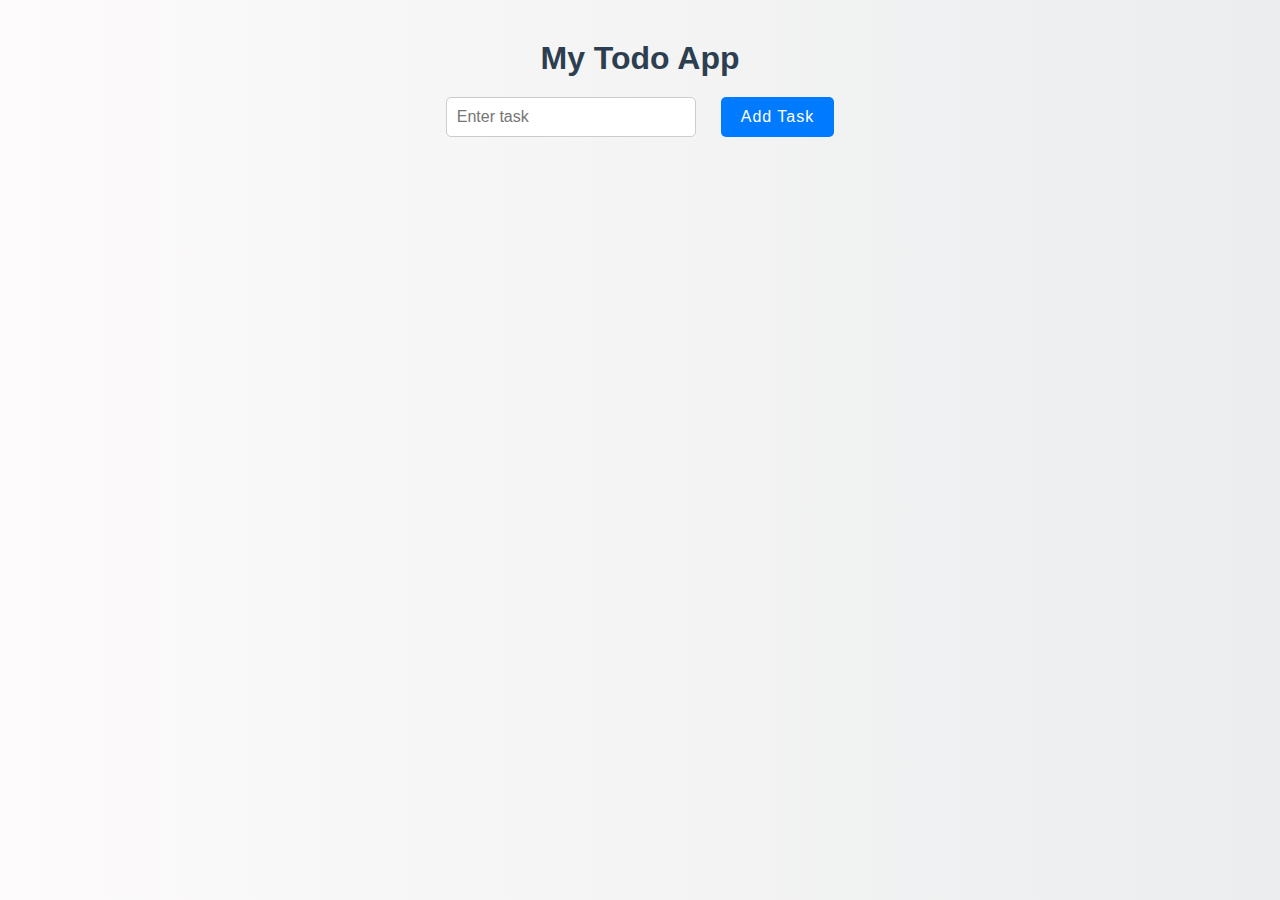
<file: project1/index.html>
<!DOCTYPE html>
<html lang="en">
<head>
    <meta charset="UTF-8">
    <meta name="viewport" content="width=device-width, initial-scale=1.0">
    <title>Todo App</title>
    <link rel="stylesheet" href="style.css">
</head>
<body>

   

   <h1>My Todo App</h1>
   <div class="input-group">
   <input placeholder="Enter task">
   <button>Add Task</button>
     </div>
    <ul></ul>

 
    <script src="app.js"></script>
    
    
</body>
</html>
</file>
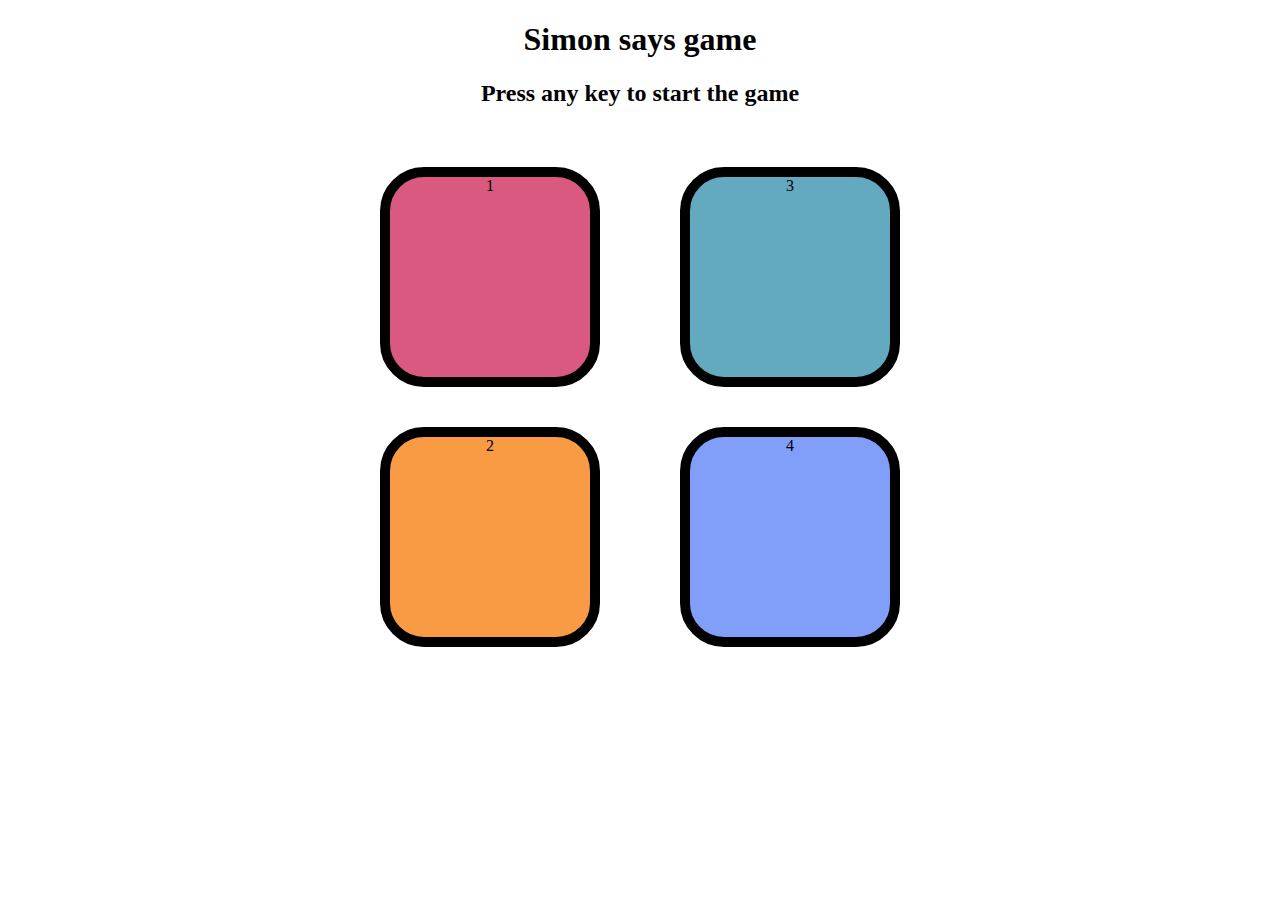
<file: project2/index.html>
<!DOCTYPE html>
<html lang="en">
<head>
    <meta charset="UTF-8">
    <meta name="viewport" content="width=device-width, initial-scale=1.0">
    <title>Simon says game</title>
    <link rel="stylesheet" href="style.css">
</head>
<body>

   <h1>Simon says game</h1>
   <h2>Press any key to start the game</h2>

   <div class="btn-container">

       <div class="line-one">
        <div class="btn red" type="button" id="red">1</div>
        <div class="btn yellow" type="button" id="yellow">2</div>
       </div>

       <div class="line-two">
        <div class="btn green" type="button" id="green">3</div>
        <div class="btn purple" type="button" id="purple">4</div>
       </div>
       
      
   </div>

 
     <script src="app.js"></script>
    
    
</body>
</html>
</file>
<file: project2/style.css>
body{
    text-align:center;
}

.btn{
    height:200px;
    width:200px;
    border-radius:20%;
    border:10px solid black;
    margin:2.5rem;
}

.btn-container{
    display:flex;
    justify-content:center;

}
.yellow{
    background-color:#f99b45;
}

.red{
     background-color:#d95980;

}

.purple{
     background-color:#819ff9;   
}

.green{
      background-color:#63aac0;
}

.flash{
    background-color:white;
}

.userflash{
    background-color:green;
}
</file>
<file: project1/style.css>
/* Reset */
* {
  margin: 0;
  padding: 0;
  box-sizing: border-box;
}

body {
  font-family: Arial, sans-serif;
  background: linear-gradient(to right, #fdfbfb, #ebedee); /* gradient background */
  min-height: 100vh;
  padding: 40px;
  display: flex;
  flex-direction: column;
  align-items: center;
}

h1 {
  margin-bottom: 20px;
  color: #2c3e50;
}

/* Input and Button */
input {
  padding: 10px;
  width: 250px;
  border: 1px solid #ccc;
  border-radius: 5px;
  outline: none;
  margin-right: 10px;
  font-size: 16px;
}

button {
  padding: 10px 20px; /* more spacing */
  background-color: #007bff;
  color: white;
  border: none;
  border-radius: 5px;
  font-size: 16px;
  letter-spacing: 1px; /* letter spacing added */
  cursor: pointer;
  transition: background-color 0.3s ease, transform 0.2s ease;
}

button:hover {
  background-color: #0056b3;
  transform: scale(1.03);
}

/* Task List */
ul {
  list-style: none;
  width: 100%;
  max-width: 400px;
  margin-top: 30px;
}

li {
  background-color: #ffffff;
  padding: 12px 15px;
  border: 1px solid #ddd;
  margin-bottom: 10px;
  border-radius: 5px;
  display: flex;
  justify-content: space-between;
  align-items: center;
  box-shadow: 0 2px 5px rgba(0, 0, 0, 0.1);
}

/* Delete Button */
li button {
  padding: 5px 10px;
  background-color: #dc3545;
  font-size: 14px;
}

li button:hover {
  background-color: #b52a37;
}

.input-group {
  display: flex;
  gap: 15px; /* space between input and button */
  margin-bottom: 20px;
}
</file>
